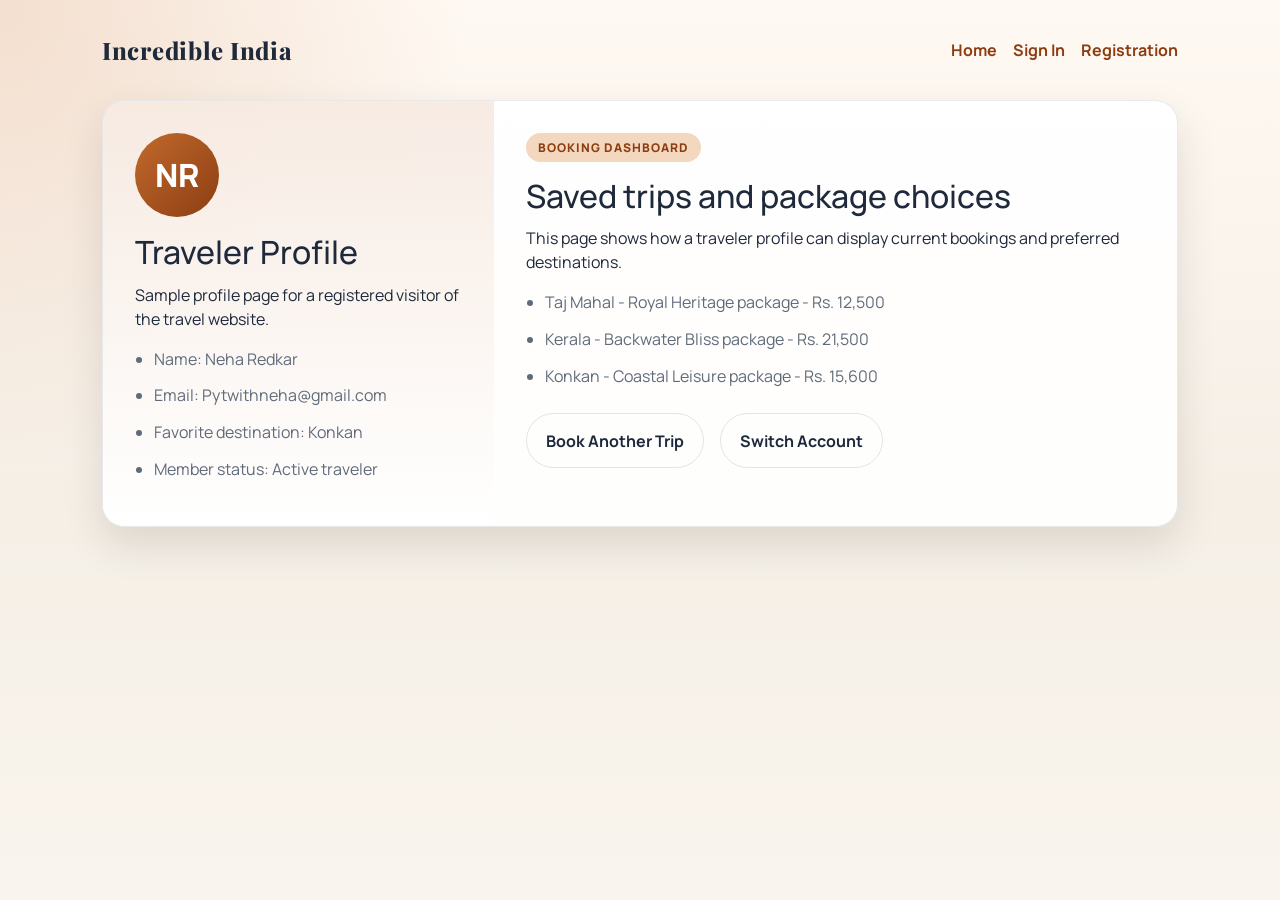
<file: profile.html>
<!DOCTYPE html>
<html lang="en">
<head>
    <meta charset="UTF-8">
    <meta name="viewport" content="width=device-width, initial-scale=1.0">
    <title>Profile - Incredible India</title>
    <link rel="preconnect" href="https://fonts.googleapis.com">
    <link rel="preconnect" href="https://fonts.gstatic.com" crossorigin>
    <link href="https://fonts.googleapis.com/css2?family=Manrope:wght@400;500;700;800&family=Playfair+Display:wght@700;800&display=swap" rel="stylesheet">
    <link rel="stylesheet" href="https://cdn.jsdelivr.net/npm/bootstrap@5.3.3/dist/css/bootstrap.min.css">
    <link rel="stylesheet" href="style.css">
</head>
<body class="account-page">
    <div class="container account-shell">
        <header class="account-header">
            <a class="brand-mark" href="index.html">Incredible India</a>
            <nav class="account-nav">
                <a href="index.html">Home</a>
                <a href="signin.html">Sign In</a>
                <a href="registration.html">Registration</a>
            </nav>
        </header>

        <section class="profile-layout">
            <aside class="profile-side">
                <div class="profile-avatar">NR</div>
                <h2>Traveler Profile</h2>
                <p>Sample profile page for a registered visitor of the travel website.</p>
                <ul class="profile-list">
                    <li>Name: Neha Redkar</li>
                    <li>Email: Pytwithneha@gmail.com</li>
                    <li>Favorite destination: Konkan</li>
                    <li>Member status: Active traveler</li>
                </ul>
            </aside>

            <div class="profile-main">
                <p class="section-tag">Booking Dashboard</p>
                <h2>Saved trips and package choices</h2>
                <p>This page shows how a traveler profile can display current bookings and preferred destinations.</p>

                <ul class="profile-bookings">
                    <li>Taj Mahal - Royal Heritage package - Rs. 12,500</li>
                    <li>Kerala - Backwater Bliss package - Rs. 21,500</li>
                    <li>Konkan - Coastal Leisure package - Rs. 15,600</li>
                </ul>

                <div class="account-actions">
                    <a class="secondary-link" href="index.html#trip-form">Book Another Trip</a>
                    <a class="secondary-link" href="signin.html">Switch Account</a>
                </div>
            </div>
        </section>
    </div>
</body>
</html>
</file>
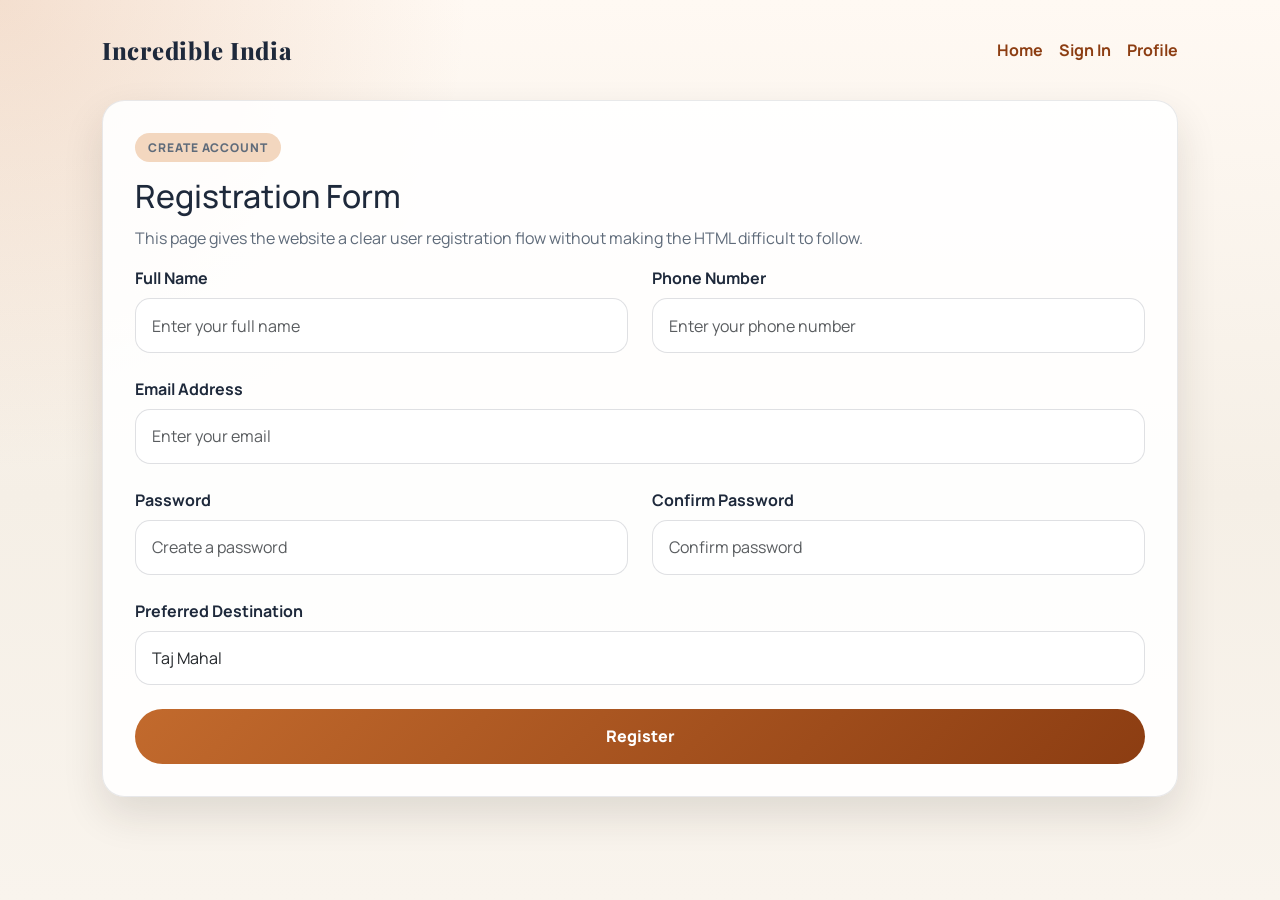
<file: registration.html>
<!DOCTYPE html>
<html lang="en">
<head>
    <meta charset="UTF-8">
    <meta name="viewport" content="width=device-width, initial-scale=1.0">
    <title>Registration - Incredible India</title>
    <link rel="preconnect" href="https://fonts.googleapis.com">
    <link rel="preconnect" href="https://fonts.gstatic.com" crossorigin>
    <link href="https://fonts.googleapis.com/css2?family=Manrope:wght@400;500;700;800&family=Playfair+Display:wght@700;800&display=swap" rel="stylesheet">
    <link rel="stylesheet" href="https://cdn.jsdelivr.net/npm/bootstrap@5.3.3/dist/css/bootstrap.min.css">
    <link rel="stylesheet" href="style.css">
</head>
<body class="account-page">
    <div class="container account-shell">
        <header class="account-header">
            <a class="brand-mark" href="index.html">Incredible India</a>
            <nav class="account-nav">
                <a href="index.html">Home</a>
                <a href="signin.html">Sign In</a>
                <a href="profile.html">Profile</a>
            </nav>
        </header>

        <section class="account-card">
            <p class="section-tag">Create Account</p>
            <h2>Registration Form</h2>
            <p>This page gives the website a clear user registration flow without making the HTML difficult to follow.</p>

            <form class="booking-form">
                <div class="row g-4">
                    <div class="col-md-6">
                        <label class="form-label" for="register-name">Full Name</label>
                        <input id="register-name" class="form-control" type="text" placeholder="Enter your full name">
                    </div>
                    <div class="col-md-6">
                        <label class="form-label" for="register-phone">Phone Number</label>
                        <input id="register-phone" class="form-control" type="tel" placeholder="Enter your phone number">
                    </div>
                    <div class="col-12">
                        <label class="form-label" for="register-email">Email Address</label>
                        <input id="register-email" class="form-control" type="email" placeholder="Enter your email">
                    </div>
                    <div class="col-md-6">
                        <label class="form-label" for="register-password">Password</label>
                        <input id="register-password" class="form-control" type="password" placeholder="Create a password">
                    </div>
                    <div class="col-md-6">
                        <label class="form-label" for="register-confirm">Confirm Password</label>
                        <input id="register-confirm" class="form-control" type="password" placeholder="Confirm password">
                    </div>
                    <div class="col-12">
                        <label class="form-label" for="register-interest">Preferred Destination</label>
                        <select id="register-interest" class="form-select">
                            <option>Taj Mahal</option>
                            <option>India Gate</option>
                            <option>Himachal Pradesh</option>
                            <option>Golden Temple</option>
                            <option>Gateway of India</option>
                            <option>Kerala</option>
                            <option>Jammu and Kashmir</option>
                            <option>Konkan</option>
                        </select>
                    </div>
                    <div class="col-12">
                        <button class="btn btn-booking" type="submit">Register</button>
                    </div>
                </div>
            </form>
        </section>
    </div>
</body>
</html>
</file>
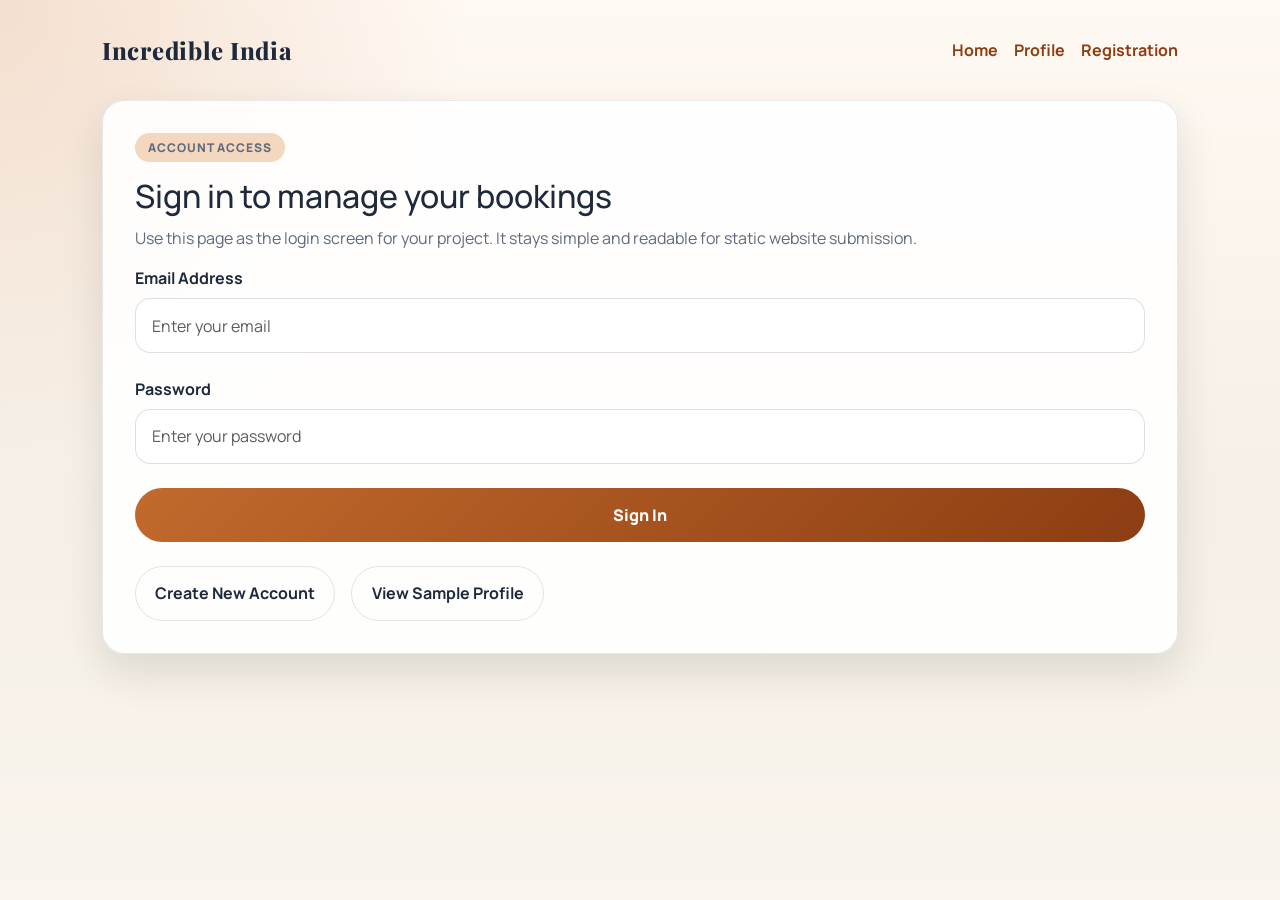
<file: signin.html>
<!DOCTYPE html>
<html lang="en">
<head>
    <meta charset="UTF-8">
    <meta name="viewport" content="width=device-width, initial-scale=1.0">
    <title>Sign In - Incredible India</title>
    <link rel="preconnect" href="https://fonts.googleapis.com">
    <link rel="preconnect" href="https://fonts.gstatic.com" crossorigin>
    <link href="https://fonts.googleapis.com/css2?family=Manrope:wght@400;500;700;800&family=Playfair+Display:wght@700;800&display=swap" rel="stylesheet">
    <link rel="stylesheet" href="https://cdn.jsdelivr.net/npm/bootstrap@5.3.3/dist/css/bootstrap.min.css">
    <link rel="stylesheet" href="style.css">
</head>
<body class="account-page">
    <div class="container account-shell">
        <header class="account-header">
            <a class="brand-mark" href="index.html">Incredible India</a>
            <nav class="account-nav">
                <a href="index.html">Home</a>
                <a href="profile.html">Profile</a>
                <a href="registration.html">Registration</a>
            </nav>
        </header>

        <section class="account-card">
            <p class="section-tag">Account Access</p>
            <h2>Sign in to manage your bookings</h2>
            <p>Use this page as the login screen for your project. It stays simple and readable for static website submission.</p>

            <form class="booking-form">
                <div class="row g-4">
                    <div class="col-12">
                        <label class="form-label" for="signin-email">Email Address</label>
                        <input id="signin-email" class="form-control" type="email" placeholder="Enter your email">
                    </div>
                    <div class="col-12">
                        <label class="form-label" for="signin-password">Password</label>
                        <input id="signin-password" class="form-control" type="password" placeholder="Enter your password">
                    </div>
                    <div class="col-12">
                        <button class="btn btn-booking" type="submit">Sign In</button>
                    </div>
                </div>
            </form>

            <div class="account-actions">
                <a class="secondary-link" href="registration.html">Create New Account</a>
                <a class="secondary-link" href="profile.html">View Sample Profile</a>
            </div>
        </section>
    </div>
</body>
</html>
</file>
<file: style.css>
:root {
    --bg: #f5efe6;
    --surface: rgba(255, 255, 255, 0.88);
    --surface-strong: #ffffff;
    --ink: #1e293b;
    --muted: #5f6b7a;
    --accent: #c26a2d;
    --accent-dark: #8c3d12;
    --accent-soft: #f3d7bf;
    --border: rgba(30, 41, 59, 0.1);
    --shadow: 0 18px 40px rgba(42, 32, 24, 0.12);
}

* {
    box-sizing: border-box;
}

html {
    scroll-behavior: smooth;
}

body {
    margin: 0;
    font-family: "Manrope", sans-serif;
    color: var(--ink);
    background:
        radial-gradient(circle at top left, rgba(194, 106, 45, 0.18), transparent 30%),
        linear-gradient(180deg, #fff9f3 0%, var(--bg) 55%, #f9f4ed 100%);
}

img {
    display: block;
    max-width: 100%;
}

a {
    color: inherit;
    text-decoration: none;
}

.hero-section {
    position: relative;
    overflow: hidden;
    padding: 1.5rem 0 4.5rem;
    background:
        linear-gradient(135deg, rgba(22, 46, 80, 0.92), rgba(20, 87, 84, 0.82)),
        url("https://images.unsplash.com/photo-1524492412937-b28074a5d7da?w=1600&auto=format&fit=crop&q=80") center/cover;
    color: #ffffff;
}

.hero-section::after {
    content: "";
    position: absolute;
    inset: auto -10% -5rem auto;
    width: 22rem;
    height: 22rem;
    border-radius: 50%;
    background: rgba(255, 255, 255, 0.08);
    filter: blur(8px);
}

.topbar {
    display: flex;
    flex-wrap: wrap;
    justify-content: space-between;
    gap: 1rem;
    align-items: center;
    padding-bottom: 2.5rem;
}

.topbar-links {
    display: flex;
    flex-wrap: wrap;
    gap: 0.9rem 1.2rem;
    align-items: center;
}

.topbar-links a {
    color: rgba(255, 255, 255, 0.86);
    font-weight: 700;
}

.topbar-register {
    padding: 0.6rem 1rem;
    border-radius: 999px;
    background: rgba(255, 255, 255, 0.16);
}

.brand-mark,
.detail-brand {
    font-family: "Playfair Display", serif;
    font-size: 1.5rem;
    font-weight: 800;
    letter-spacing: 0.03em;
}

.topbar-note {
    color: rgba(255, 255, 255, 0.78);
}

.hero-grid,
.detail-hero-grid {
    display: grid;
    grid-template-columns: minmax(0, 1.5fr) minmax(280px, 0.9fr);
    gap: 2rem;
    align-items: center;
}

.eyebrow,
.section-tag {
    display: inline-block;
    margin-bottom: 0.9rem;
    padding: 0.35rem 0.8rem;
    border-radius: 999px;
    background: rgba(255, 255, 255, 0.16);
    letter-spacing: 0.08em;
    text-transform: uppercase;
    font-size: 0.75rem;
    font-weight: 800;
}

.hero-copy h1,
.detail-copy h1,
.section-heading h2,
.info-strip h2 {
    margin: 0;
    font-family: "Playfair Display", serif;
    font-weight: 800;
    line-height: 1.1;
}

.hero-copy h1 {
    max-width: 12ch;
    font-size: clamp(2.8rem, 6vw, 5rem);
}

.hero-text,
.detail-summary,
.section-heading p,
.info-strip-text,
.destination-text,
.detail-body p {
    color: var(--muted);
    line-height: 1.7;
}

.hero-text {
    max-width: 42rem;
    margin: 1.25rem 0 0;
    color: rgba(255, 255, 255, 0.88);
    font-size: 1.05rem;
}

.hero-actions {
    display: flex;
    flex-wrap: wrap;
    gap: 1rem;
    margin-top: 2rem;
}

.hero-actions .btn-outline-light {
    border-width: 2px;
}

.hero-panel,
.detail-panel,
.booking-panel,
.destination-card,
.info-strip,
.detail-story {
    border: 1px solid var(--border);
    border-radius: 1.5rem;
    background: var(--surface);
    backdrop-filter: blur(10px);
    box-shadow: var(--shadow);
}

.hero-panel,
.detail-panel {
    padding: 1.75rem;
}

.hero-panel h2,
.detail-panel h2 {
    margin-top: 0;
    margin-bottom: 1rem;
    font-size: 1.2rem;
}

.hero-panel {
    background: rgba(12, 30, 50, 0.72);
    border: 1px solid rgba(255, 255, 255, 0.14);
}

.hero-panel h2 {
    color: #ffffff;
}

.detail-panel {
    background: rgba(255, 255, 255, 0.9);
}

.detail-panel h2 {
    color: var(--ink);
}

.hero-highlights,
.detail-facts {
    margin: 0;
    padding-left: 1.25rem;
}

.hero-highlights {
    color: rgba(255, 255, 255, 0.9);
}

.detail-facts {
    color: var(--ink);
}

.hero-highlights li,
.detail-facts li {
    margin-bottom: 0.7rem;
    line-height: 1.6;
}

.hero-panel-links {
    display: flex;
    flex-wrap: wrap;
    gap: 1rem;
    margin: 1.3rem 0 0;
}

.hero-panel-links a {
    color: #ffffff;
    font-weight: 700;
}

.section-block {
    padding: 5rem 0;
}

.section-soft {
    padding-top: 0;
}

.section-heading {
    max-width: 44rem;
    margin-bottom: 2rem;
}

.section-tag {
    background: var(--accent-soft);
    color: var(--accent-dark);
}

.section-heading h2,
.info-strip h2 {
    font-size: clamp(2rem, 3.6vw, 3rem);
}

.section-heading p {
    margin-top: 1rem;
    font-size: 1rem;
}

.destination-card {
    overflow: hidden;
    height: 100%;
}

.card-image-link,
.card-image-button {
    display: block;
    border: 0;
    padding: 0;
    width: 100%;
    background: transparent;
    cursor: pointer;
}

.destination-card img {
    width: 100%;
    height: 240px;
    object-fit: cover;
    transition: transform 0.45s ease;
}

.destination-card:hover img,
.destination-card:focus-within img {
    transform: scale(1.06);
}

.destination-content {
    display: flex;
    flex-direction: column;
    justify-content: space-between;
    gap: 1.2rem;
    padding: 1.4rem;
    min-height: 250px;
}

.destination-region {
    margin: 0 0 0.45rem;
    color: var(--accent-dark);
    font-size: 0.85rem;
    font-weight: 800;
    letter-spacing: 0.06em;
    text-transform: uppercase;
}

.destination-content h3 {
    margin: 0;
    font-size: 1.35rem;
}

.destination-text {
    margin: 0.9rem 0 0;
}

.destination-link {
    display: inline-flex;
    align-items: center;
    gap: 0.35rem;
    font-weight: 800;
    color: var(--accent-dark);
}

.muted-link {
    color: var(--muted);
}

.package-card,
.info-card,
.account-card,
.profile-layout {
    border: 1px solid var(--border);
    border-radius: 1.4rem;
    background: rgba(255, 255, 255, 0.9);
    box-shadow: var(--shadow);
}

.package-card {
    height: 100%;
    padding: 1.5rem;
    background: linear-gradient(180deg, #fffdf8, #fff3e8);
}

.package-place {
    margin: 0 0 0.55rem;
    color: var(--accent-dark);
    text-transform: uppercase;
    letter-spacing: 0.08em;
    font-size: 0.82rem;
    font-weight: 800;
}

.package-card h3,
.info-card h3,
.account-card h2,
.profile-main h2,
.profile-side h2 {
    margin: 0 0 0.7rem;
}

.package-price {
    margin: 0;
    font-size: 1.75rem;
    font-weight: 800;
    color: var(--ink);
}

.package-meta {
    margin: 0.85rem 0 0;
    color: var(--muted);
    line-height: 1.6;
}

.info-strip {
    display: grid;
    grid-template-columns: minmax(0, 1fr) minmax(0, 0.9fr);
    gap: 2rem;
    align-items: center;
    padding: 2rem;
    background: linear-gradient(135deg, rgba(194, 106, 45, 0.12), rgba(255, 255, 255, 0.95));
}

.info-strip-text {
    margin: 0;
    font-size: 1.05rem;
}

.info-grid {
    display: grid;
    grid-template-columns: repeat(4, minmax(0, 1fr));
    gap: 1.25rem;
}

.info-card {
    padding: 1.4rem;
}

.info-card p {
    margin: 0;
    color: var(--muted);
    line-height: 1.65;
}

.booking-panel {
    padding: 2rem;
    background: linear-gradient(180deg, rgba(255, 255, 255, 0.98), rgba(255, 248, 241, 0.92));
}

.package-details {
    margin: 0.8rem 0 0;
    color: var(--muted);
    font-size: 0.95rem;
}

.form-heading {
    margin-bottom: 1.5rem;
}

.booking-form .form-label {
    font-weight: 700;
    color: var(--ink);
}

.booking-form .form-control,
.booking-form .form-select {
    padding: 0.9rem 1rem;
    border-radius: 0.95rem;
    border: 1px solid rgba(30, 41, 59, 0.14);
    background: rgba(255, 255, 255, 0.95);
}

.booking-form .form-control:focus,
.booking-form .form-select:focus {
    border-color: rgba(194, 106, 45, 0.5);
    box-shadow: 0 0 0 0.25rem rgba(194, 106, 45, 0.16);
}

.btn-booking {
    width: 100%;
    padding: 0.95rem 1.25rem;
    border-radius: 999px;
    border: 0;
    background: linear-gradient(135deg, var(--accent), var(--accent-dark));
    color: #ffffff;
    font-weight: 800;
}

.btn-booking:hover {
    color: #ffffff;
    filter: brightness(1.05);
}

.account-page {
    min-height: 100vh;
    padding: 2rem 0 4rem;
}

.account-shell {
    max-width: 1100px;
}

.account-header {
    display: flex;
    flex-wrap: wrap;
    justify-content: space-between;
    gap: 1rem;
    align-items: center;
    margin-bottom: 2rem;
}

.account-nav {
    display: flex;
    flex-wrap: wrap;
    gap: 0.8rem 1rem;
}

.account-nav a {
    color: var(--accent-dark);
    font-weight: 700;
}

.account-card {
    padding: 2rem;
}

.account-card p {
    color: var(--muted);
}

.account-actions {
    display: flex;
    flex-wrap: wrap;
    gap: 1rem;
    margin-top: 1.5rem;
}

.secondary-link {
    display: inline-flex;
    align-items: center;
    justify-content: center;
    padding: 0.9rem 1.2rem;
    border-radius: 999px;
    border: 1px solid rgba(30, 41, 59, 0.12);
    font-weight: 700;
}

.profile-layout {
    display: grid;
    grid-template-columns: minmax(260px, 0.8fr) minmax(0, 1.4fr);
    gap: 0;
    overflow: hidden;
}

.profile-side,
.profile-main {
    padding: 2rem;
}

.profile-side {
    background: linear-gradient(180deg, rgba(194, 106, 45, 0.13), rgba(255, 255, 255, 0.96));
}

.profile-avatar {
    display: grid;
    place-items: center;
    width: 84px;
    height: 84px;
    border-radius: 50%;
    background: linear-gradient(135deg, var(--accent), var(--accent-dark));
    color: #ffffff;
    font-size: 2rem;
    font-weight: 800;
    margin-bottom: 1rem;
}

.profile-list,
.profile-bookings {
    margin: 1rem 0 0;
    padding-left: 1.2rem;
    color: var(--muted);
}

.profile-bookings li,
.profile-list li {
    margin-bottom: 0.7rem;
    line-height: 1.6;
}

.booking-message {
    display: none;
    margin-top: 1.5rem;
    padding: 1rem 1.2rem;
    border-radius: 1rem;
    background: #fdf2e8;
    color: var(--accent-dark);
    border: 1px solid rgba(194, 106, 45, 0.25);
    white-space: pre-line;
    font-weight: 600;
}

.booking-message.is-visible {
    display: block;
}

.lightbox {
    position: fixed;
    inset: 0;
    z-index: 999;
    display: grid;
    place-items: center;
    padding: 1.5rem;
    background: rgba(15, 23, 42, 0.88);
}

.lightbox[hidden] {
    display: none;
}

.lightbox img {
    max-width: min(100%, 980px);
    max-height: 82vh;
    border-radius: 1.2rem;
    box-shadow: 0 20px 50px rgba(0, 0, 0, 0.35);
}

.lightbox-close {
    position: absolute;
    top: 1rem;
    right: 1rem;
    width: 3rem;
    height: 3rem;
    border: 0;
    border-radius: 50%;
    background: rgba(255, 255, 255, 0.15);
    color: #ffffff;
    font-size: 2rem;
    line-height: 1;
    cursor: pointer;
}

.site-footer {
    padding: 2rem 0 3rem;
    border-top: 1px solid var(--border);
}

.footer-content {
    display: flex;
    flex-wrap: wrap;
    justify-content: space-between;
    gap: 1rem 2rem;
}

.footer-content h2,
.footer-content p {
    margin: 0 0 0.45rem;
}

.footer-content a {
    color: var(--accent-dark);
}

.detail-page {
    min-height: 100vh;
}

.detail-hero {
    padding: 1.5rem 0 4rem;
    color: #ffffff;
}

.detail-hero.taj-theme {
    background:
        linear-gradient(135deg, rgba(29, 62, 102, 0.9), rgba(85, 129, 164, 0.82)),
        url("https://images.unsplash.com/photo-1564507592333-c60657eea523?w=1600&auto=format&fit=crop&q=80") center/cover;
}

.detail-hero.konkan-theme {
    background:
        linear-gradient(135deg, rgba(11, 84, 70, 0.9), rgba(36, 121, 98, 0.82)),
        url("https://images.unsplash.com/photo-1616388969587-8196f32388b4?w=1600&auto=format&fit=crop&q=80") center/cover;
}

.back-link {
    display: inline-flex;
    margin-bottom: 1.5rem;
    color: rgba(255, 255, 255, 0.9);
    font-weight: 700;
}

.detail-copy h1 {
    font-size: clamp(2.6rem, 5vw, 4.5rem);
    max-width: 10ch;
}

.detail-summary {
    max-width: 42rem;
    margin-top: 1.15rem;
    color: rgba(255, 255, 255, 0.88);
    font-size: 1.04rem;
}

.detail-main {
    padding: 4rem 0 5rem;
}

.detail-story {
    padding: 2rem;
}

.detail-image {
    border-radius: 1.3rem;
    margin-bottom: 1.5rem;
    overflow: hidden;
}

.detail-image img {
    width: 100%;
    max-height: 430px;
    object-fit: cover;
}

.detail-body h2 {
    margin-top: 0;
    font-family: "Playfair Display", serif;
    font-size: 2rem;
}

.detail-body p {
    margin-bottom: 1.2rem;
}

@media (max-width: 991px) {
    .hero-grid,
    .detail-hero-grid,
    .info-strip,
    .profile-layout {
        grid-template-columns: 1fr;
    }

    .info-grid {
        grid-template-columns: repeat(2, minmax(0, 1fr));
    }

    .destination-content {
        min-height: auto;
    }
}

@media (max-width: 767px) {
    .hero-section,
    .detail-hero {
        padding-bottom: 3rem;
    }

    .section-block {
        padding: 4rem 0;
    }

    .hero-copy h1,
    .detail-copy h1 {
        max-width: none;
    }

    .booking-panel,
    .detail-story,
    .hero-panel,
    .detail-panel,
    .info-strip {
        padding: 1.5rem;
    }

    .footer-content {
        flex-direction: column;
    }

    .topbar-links,
    .account-header,
    .account-nav,
    .account-actions {
        flex-direction: column;
        align-items: flex-start;
    }

    .info-grid {
        grid-template-columns: 1fr;
    }
}
</file>
